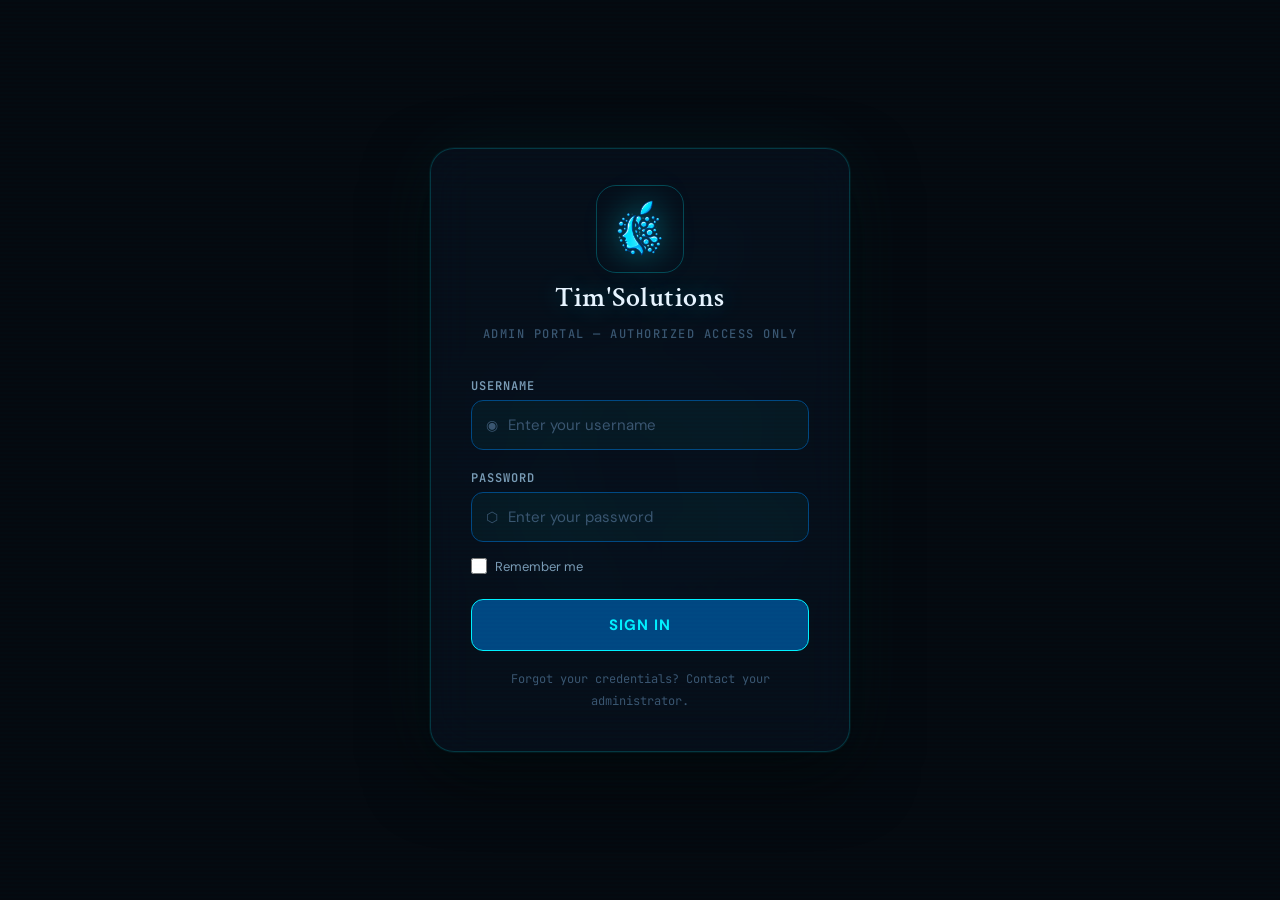
<file: src/admin-login.html>
<!DOCTYPE html>
<html lang="en">
<head>
    <meta charset="UTF-8">
    <meta name="viewport" content="width=device-width, initial-scale=1.0">

    <link href="https://fonts.googleapis.com/css2?family=DM+Sans:wght@300;400;500;600;700&family=Crimson+Text:wght@400;600&family=JetBrains+Mono:wght@400;600&display=swap" rel="stylesheet">

    <title>QueueTech — Admin Login</title>
    <link rel="stylesheet" href="admin-login.css">
</head>
<body>

    <!-- Floating Background Logo -->
    <div class="bg-logo">
        <img src="images/logo.png" class="bg-logo-img">
    </div>

    <!-- Login -->
    <div class="login-wrapper">
        <div class="login-card">

            <div class="card-glow"></div>

            <div class="login-header">
                <div class="login-logo-wrap">
                    <img src="images/logo.png" class="login-logo">
                    <div class="logo-pulse"></div>
                </div>
                <h1 class="login-title">Tim'Solutions</h1>
                <p class="login-sub">Admin Portal — Authorized Access Only</p>
            </div>

            <div class="login-form">

                <div class="input-group">
                    <label class="input-label">Username</label>
                    <div class="input-wrap">
                        <span class="input-icon">◉</span>
                        <input type="text" class="input-field" placeholder="Enter your username">
                    </div>
                </div>

                <div class="input-group">
                    <label class="input-label">Password</label>
                    <div class="input-wrap">
                        <span class="input-icon">⬡</span>
                        <input type="password" class="input-field" placeholder="Enter your password">
                    </div>
                </div>

                <div class="login-options">
                    <label class="remember-wrap">
                        <input type="checkbox" class="remember-check">
                        <span class="remember-label">Remember me</span>
                    </label>
                </div>

                <button class="login-btn">Sign In</button>

                <div class="login-footer">
                    <span class="footer-text">Forgot your credentials? Contact your administrator.</span>
                </div>

            </div>
        </div>
    </div>

</body>
</html>
</file>
<file: src/admin-login.css>
*, *::before, *::after {
    margin: 0; padding: 0;
    box-sizing: border-box;
    text-decoration: none;
}

:root {
    --bg: #05090f;
    --neon: #00f0ff;
    --neon2: #0070ff;
    --neon-glow: rgba(0, 240, 255, 0.15);
    --neon-glow-strong: rgba(0, 240, 255, 0.35);
    --glass-bg: rgba(8, 18, 32, 0.65);
    --glass-border: rgba(0, 240, 255, 0.18);
    --text-1: #e8f4ff;
    --text-2: #7a9bb5;
    --text-3: #3a5570;
    --error: #ff4d6d;
}

/* ── BASE ── */
html, body {
    width: 100%; height: 100%;
    overflow: hidden;
    background: var(--bg);
    font-family: 'DM Sans', sans-serif;
    color: var(--text-1);
}

/* ── CANVAS ── */
#bgCanvas {
    position: fixed;
    top: 0; left: 0;
    width: 100%; height: 100%;
    z-index: 0;
}

/* ── BG LOGO (ghost behind everything) ── */
.bg-logo {
    position: fixed;
    top: 50%; left: 50%;
    transform: translate(-50%, -50%);
    z-index: 1;
    pointer-events: none;
    animation: bgLogoPulse 6s ease-in-out infinite;
}

.bg-logo-img {
    width: min(70vw, 600px);
    height: auto;
    opacity: 0.04;
    filter: blur(2px) saturate(2);
}

@keyframes bgLogoPulse {
    0%, 100% { opacity: 0.04; transform: translate(-50%, -50%) scale(1); }
    50%       { opacity: 0.07; transform: translate(-50%, -50%) scale(1.03); }
}

/* ── LOGIN WRAPPER ── */
.login-wrapper {
    position: fixed;
    inset: 0;
    display: flex;
    align-items: center;
    justify-content: center;
    z-index: 10;
    padding: 20px;
}

/* ── GLASS CARD ── */
.login-card {
    position: relative;
    width: 100%;
    max-width: 420px;
    background: var(--glass-bg);
    border: 1px solid var(--glass-border);
    border-radius: 24px;
    padding: 44px 40px 40px;
    backdrop-filter: blur(24px);
    -webkit-backdrop-filter: blur(24px);
    box-shadow:
        0 0 0 1px rgba(0, 240, 255, 0.06),
        0 24px 64px rgba(0, 0, 0, 0.6),
        0 0 80px rgba(0, 240, 255, 0.06);
    animation: cardIn 0.7s cubic-bezier(0.16, 1, 0.3, 1) both;
}

@keyframes cardIn {
    from { opacity: 0; transform: translateY(24px) scale(0.97); }
    to   { opacity: 1; transform: translateY(0)   scale(1); }
}

/* Card glow ring */
.card-glow {
    position: absolute;
    inset: -1px;
    border-radius: 24px;
    background: transparent;
    border: 1px solid transparent;
    background-clip: padding-box;
    pointer-events: none;
    animation: glowRing 4s ease-in-out infinite;
}

@keyframes glowRing {
    0%, 100% { box-shadow: 0 0 20px rgba(0, 240, 255, 0.08), inset 0 0 20px rgba(0, 240, 255, 0.03); }
    50%       { box-shadow: 0 0 40px rgba(0, 240, 255, 0.18), inset 0 0 30px rgba(0, 240, 255, 0.06); }
}

/* ── HEADER ── */
.login-header {
    display: flex;
    flex-direction: column;
    align-items: center;
    gap: 10px;
    margin-bottom: 36px;
    animation: fadeUp 0.6s 0.1s cubic-bezier(0.16,1,0.3,1) both;
}

@keyframes fadeUp {
    from { opacity: 0; transform: translateY(12px); }
    to   { opacity: 1; transform: translateY(0); }
}

.login-logo-wrap {
    position: relative;
    width: 72px; height: 72px;
    margin-bottom: 4px;
}

.login-logo {
    width: 72px; height: 72px;
    object-fit: contain;
    border-radius: 16px;
    filter: drop-shadow(0 0 16px rgba(0, 240, 255, 0.5));
    animation: logoBob 5s ease-in-out infinite;
}

@keyframes logoBob {
    0%, 100% { transform: translateY(0);   filter: drop-shadow(0 0 16px rgba(0, 240, 255, 0.5)); }
    50%       { transform: translateY(-5px); filter: drop-shadow(0 0 28px rgba(0, 240, 255, 0.8)); }
}

.logo-pulse {
    position: absolute;
    inset: -8px;
    border-radius: 20px;
    border: 1px solid rgba(0, 240, 255, 0.25);
    animation: pulseBorder 2.5s ease-in-out infinite;
}

@keyframes pulseBorder {
    0%, 100% { opacity: 1; transform: scale(1); }
    50%       { opacity: 0; transform: scale(1.25); }
}

.login-title {
    font-family: 'Crimson Text', serif;
    font-size: 28px;
    font-weight: 600;
    color: var(--text-1);
    letter-spacing: 0.5px;
    text-shadow: 0 0 24px rgba(0, 240, 255, 0.3);
}

.login-sub {
    font-size: 12px;
    font-weight: 500;
    color: var(--text-3);
    text-transform: uppercase;
    letter-spacing: 1.5px;
    font-family: 'JetBrains Mono', monospace;
}

/* ── FORM ── */
.login-form {
    display: flex;
    flex-direction: column;
    gap: 20px;
    animation: fadeUp 0.6s 0.2s cubic-bezier(0.16,1,0.3,1) both;
}

.input-group {
    display: flex;
    flex-direction: column;
    gap: 6px;
}

.input-label {
    font-size: 12px;
    font-weight: 600;
    color: var(--text-2);
    text-transform: uppercase;
    letter-spacing: 1px;
    font-family: 'JetBrains Mono', monospace;
}

.input-wrap {
    display: flex;
    align-items: center;
    gap: 10px;
    background: #00f0ff0a;
    border: 1px solid #004782;
    border-radius: 12px;
    padding: 0 14px;
    transition: all 0.3s ease;
}

.input-wrap:focus-within {
    border-color: var(--neon);
    background: #004782;
    box-shadow: 0 0 0 3px #004782, 0 0 20px #004782;
}

.input-group.error .input-wrap {
    border-color: var(--error);
    box-shadow: 0 0 0 3px #004782;
}

.input-icon {
    font-size: 14px;
    color: var(--text-3);
    flex-shrink: 0;
    transition: color 0.3s;
}

.input-wrap:focus-within .input-icon {
    color: var(--neon);
}

.input-field {
    flex: 1;
    background: transparent;
    border: none;
    outline: none;
    padding: 14px 0;
    font-family: 'DM Sans', sans-serif;
    font-size: 15px;
    color: var(--text-1);
    caret-color: var(--neon);
}

.input-field::placeholder { color: var(--text-3); }

.toggle-pw {
    background: none;
    border: none;
    cursor: pointer;
    padding: 4px;
    font-size: 14px;
    color: var(--text-3);
    transition: color 0.2s;
    flex-shrink: 0;
}

.toggle-pw:hover { color: var(--neon); }

.input-error {
    font-size: 12px;
    color: var(--error);
    min-height: 16px;
    font-family: 'JetBrains Mono', monospace;
}

/* ── OPTIONS ── */
.login-options {
    display: flex;
    align-items: center;
    margin-top: -4px;
}

.remember-wrap {
    display: flex;
    align-items: center;
    gap: 8px;
    cursor: pointer;
}

.remember-check {
    width: 16px; height: 16px;
    accent-color: var(--neon);
    cursor: pointer;
}

.remember-label {
    font-size: 13px;
    color: var(--text-2);
}

/* ── LOGIN BUTTON ── */
.login-btn {
    position: relative;
    width: 100%;
    padding: 15px;
    background: linear-gradient(135deg, #004782, #004782);
    border: 1px solid var(--neon);
    border-radius: 12px;
    font-family: 'DM Sans', sans-serif;
    font-size: 15px;
    font-weight: 700;
    color: var(--neon);
    cursor: pointer;
    letter-spacing: 1px;
    text-transform: uppercase;
    transition: all 0.3s ease;
    overflow: hidden;
    margin-top: 4px;
}

.login-btn::before {
    content: '';
    position: absolute;
    inset: 0;
    background: linear-gradient(135deg, #004782, #004782);
    opacity: 0;
    transition: opacity 0.3s;
}

.login-btn:hover {
    background: linear-gradient(135deg, #004782, #004782);
    box-shadow: 0 0 24px #004782, 0 0 60px #004782;
    transform: translateY(-1px);
    text-shadow: 0 0 12px #00C5FF;
}

.login-btn:hover::before { opacity: 1; }

.login-btn:active { transform: translateY(0); }

.login-btn.loading {
    pointer-events: none;
    opacity: 0.7;
}

.btn-text { transition: opacity 0.2s; }
.login-btn.loading .btn-text { opacity: 0; }

.btn-loader {
    position: absolute;
    top: 50%; left: 50%;
    transform: translate(-50%, -50%);
    width: 20px; height: 20px;
    border: 2px solid transparent;
    border-top-color: var(--neon);
    border-radius: 50%;
    opacity: 0;
    transition: opacity 0.2s;
    animation: spin 0.8s linear infinite;
}

.login-btn.loading .btn-loader { opacity: 1; }

@keyframes spin {
    to { transform: translate(-50%, -50%) rotate(360deg); }
}

/* ── FOOTER ── */
.login-footer {
    text-align: center;
    margin-top: -4px;
}

.footer-text {
    font-size: 12px;
    color: var(--text-3);
    font-family: 'JetBrains Mono', monospace;
    line-height: 1.6;
}

/* ── SCANLINES ── */
body::after {
    content: '';
    position: fixed;
    inset: 0;
    background: repeating-linear-gradient(
        0deg,
        transparent,
        transparent 2px,
        rgba(0, 240, 255, 0.012) 2px,
        rgba(0, 240, 255, 0.012) 4px
    );
    pointer-events: none;
    z-index: 9999;
}
</file>
